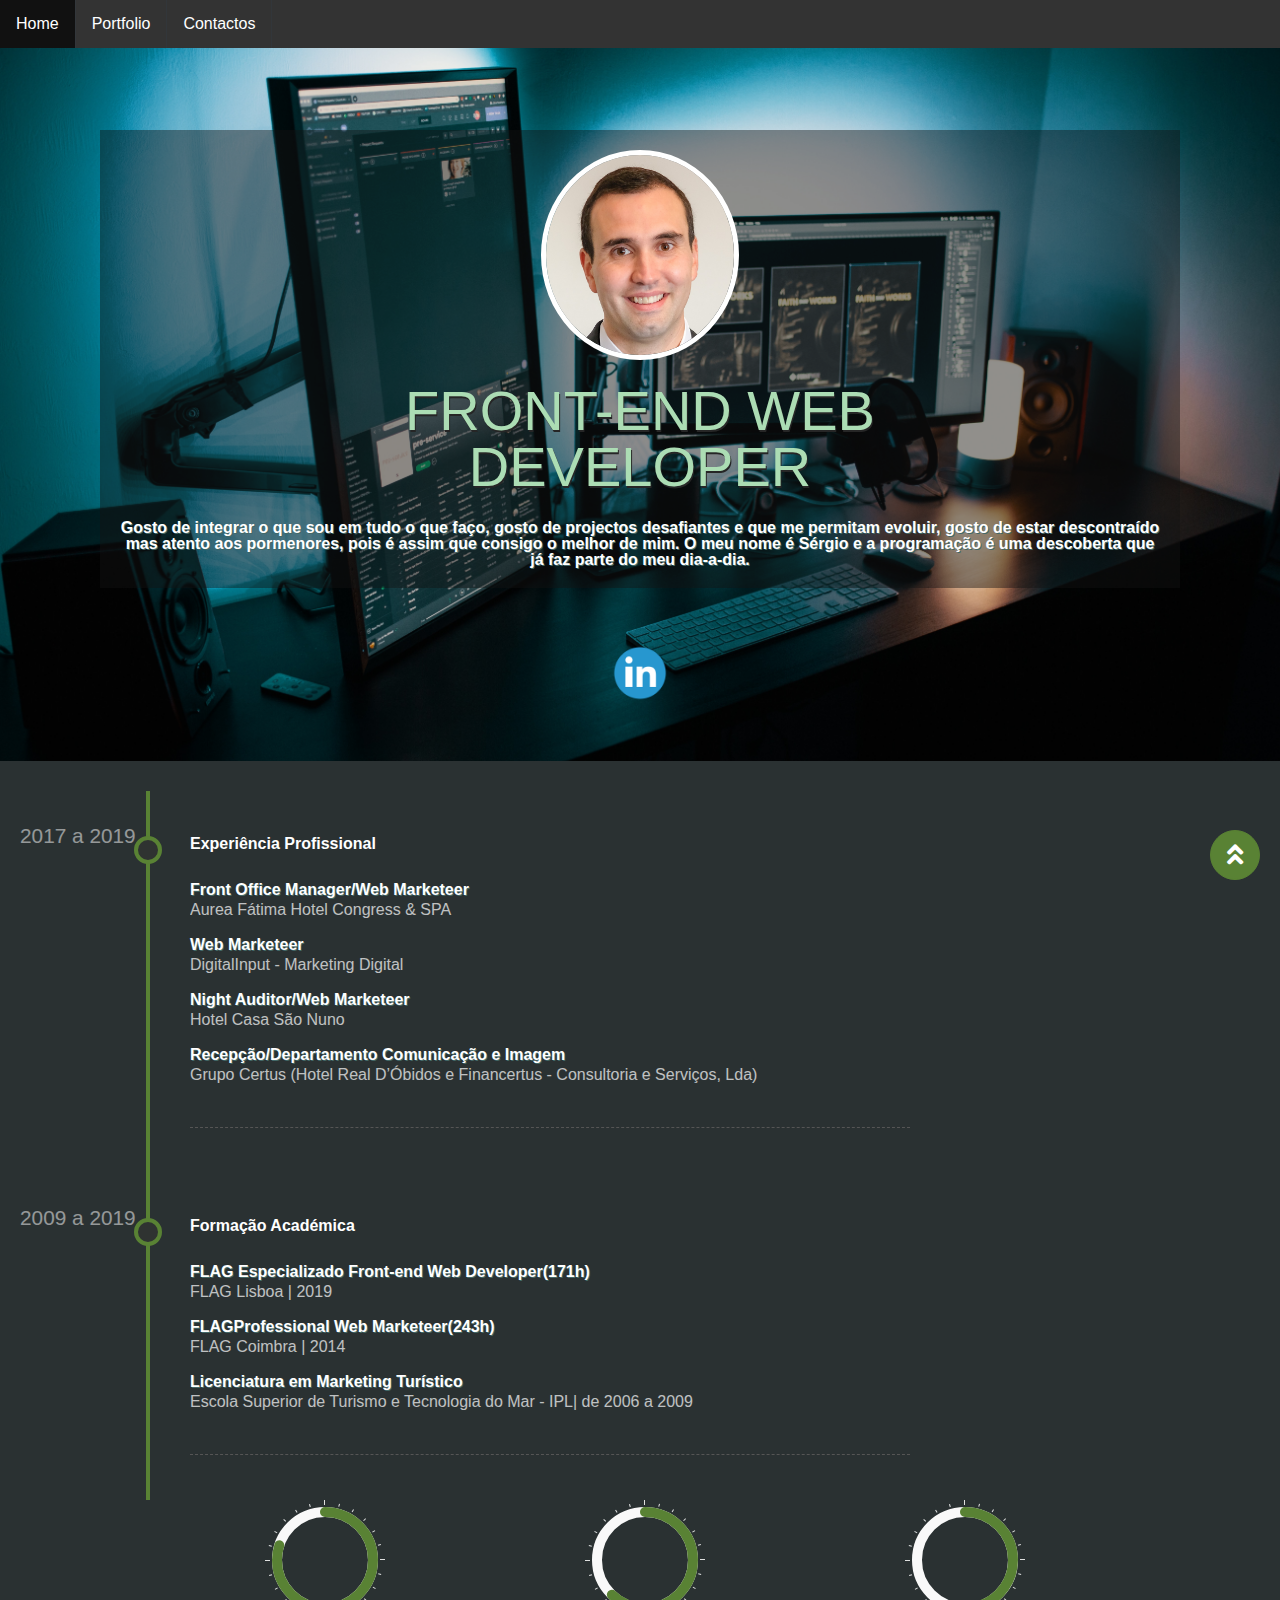
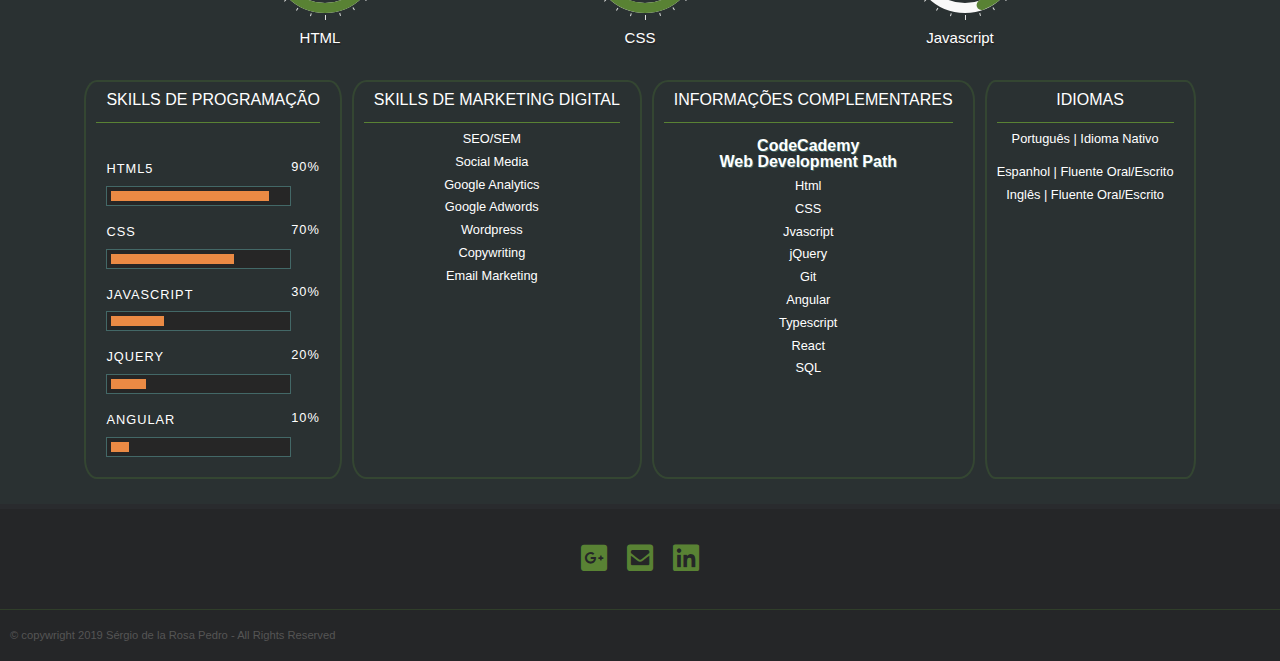
<file: index.html>
<!DOCTYPE html>
<html>
    <head>
        <title>Sérgio Pedro CV</title>
	    <meta charset="utf-8">
        <link rel="stylesheet" type="text/css" href="css/style.css">
        <link rel="stylesheet" href="https://use.fontawesome.com/releases/v5.8.1/css/all.css">
	    <meta name="description" content="O meu CV">
	    <meta name="keywords" content="cv, html,css, XML, JavaScript, front end, developer, programador, websites">
	    <meta name="author" content="Sérgio Pedro">
	    <meta http-equiv="refresh" content="500">
	    <meta name="viewport" content="width=device-width, initial-scale=1.0">
    </head>  
<body>

<!--|||||||||||||||||||| MAIN NAVIGATION MENU ||||||||||||||||||||-->

        <nav id="top">
            <ul class="mainmenu">
                <li class="active">
                    <a href="index.html">Home</a>
                </li>
                <li>
                    <a href="portfolio.html">Portfolio</a>
                </li>
                <li>
                    <a href="contactos.html">Contactos</a>
                </li>
            </ul>
        </nav>

<!--|||||||||||||||||||| INTRODUCTION WITH PROFILE PHOTO SECTION ||||||||||||||||||||-->

        <section class="intro">
            
                <div class="introtext">
                        <img class="photo" src="imagens/foto.jpg" alt="Foto de Perfil" height="200px"width=auto>
                    <h1>FRONT-END WEB<br/>DEVELOPER</h1>
                        <h3>Gosto de integrar o que sou em tudo o que faço, gosto de projectos desafiantes e que me permitam evoluir, gosto de estar descontraído mas atento aos pormenores, pois é assim que consigo o melhor de mim. O meu nome é Sérgio e a programação é uma descoberta que já faz parte do meu dia-a-dia.</h3> 
                </div>

                <div class="linkedin">
                    <a href="http://www.linkedin.com/in/sergio-de-la-rosa-pedro-70b95913" target="_blank"><img src="imagens/linkedin.png" alt="Linkedin" height="70px" width="auto"></a>
                </div>
        </section>

<!--|||||||||||||||||||| TIMELINE SECTION ||||||||||||||||||||-->

        <div class="timeline">
            <div class="timeline-body">
                <div class="timeline-item">
                    <p class="time">2017 a 2019</p>
                    <div class="exp-content">
                        <h2 class="exp-title">Experiência Profissional</h2>
                        <h3>Front Office Manager/Web Marketeer</h3>
                            <p>Aurea Fátima Hotel Congress & SPA</p>       
                        <h3>Web Marketeer</h3>
                            <p>DigitalInput - Marketing Digital</p> 
                        <h3>Night Auditor/Web Marketeer</h3>
                            <p>Hotel Casa São Nuno</p>        
                        <h3>Recepção/Departamento Comunicação e Imagem</h3>
                            <p>Grupo Certus (Hotel Real D’Óbidos e Financertus - Consultoria e Serviços, Lda)</p>
                    </div>
                </div>
            </div>
        </div>

        <div class="timeline">
            <div class="timeline-body">
                <div class="timeline-item">
                    <p class="time">2009 a 2019</p>
                    <div class="exp-content">
                        <h2 class="exp-title">Formação Académica</h2>
                        <h3>FLAG Especializado Front-end Web Developer(171h)</h3>
                            <p>FLAG Lisboa | 2019</p>       
                        <h3>FLAGProfessional Web Marketeer(243h)</h3>
                            <p>FLAG Coimbra | 2014</p> 
                        <h3>Licenciatura em Marketing Turístico</h3>
                            <p>Escola Superior de Turismo e Tecnologia do Mar - IPL| de 2006 a 2009</p>        
                    </div>
                </div>
            </div>
        </div>

<!--|||||||||||||||||||| PIE CHART SKILLS DE PROGRAMAÇÃO SECTION ||||||||||||||||||||-->

<div class="container">
    <div class="box">
        <div class="chart" data-percent="90"></div>
        <h1>HTML</h1>
    </div>
    <div class="box">
        <div class="chart" data-percent="70"></div>
        <h1>CSS</h1>
    </div>
    <div class="box">
        <div class="chart" data-percent="50"></div>
        <h1>Javascript</h1>
    </div>
</div>

<!--|||||||||||||||||||| SKILLS DE PROGRAMAÇÃO SECTION ||||||||||||||||||||-->

<section class="contentsection">
<div class="content">
        <div class="sectionTitle">
            <h2>Skills de Programação</h2>
        </div>
    <div class="center">
    <div class="skillbox">
            <p>HTML5</p>
            <p>90%</p>
        <div class="skill">
            <div class="level" style="width:90%;"></div>
        </div>
    </div>
    <div class="skillbox">
            <p>CSS</p>
            <p>70%</p>
        <div class="skill">
            <div class="level" style="width:70%;"></div>
        </div>
    </div>
    <div class="skillbox">
            <p>JavaScript</p>
            <p>30%</p>
        <div class="skill">
            <div class="level" style="width:30%;"></div>
        </div>
    </div>
    <div class="skillbox">
            <p>jQuery</p>
            <p>20%</p>
        <div class="skill">
            <div class="level"style="width:20%;"></div>
        </div>
    </div>
    <div class="skillbox">
        <p>Angular</p>
        <p>10%</p>
    <div class="skill">
        <div class="level" style="width:10%;"></div>
    </div>
</div>
</div>
</div>

<!--|||||||||||||||||||| SKILLS MARKETING DIGITAL SECTION ||||||||||||||||||||-->

        <div class="content"> 
            <div class="sectionTitle">
                <h2>Skills de Marketing Digital</h2>
            </div>
                    <p>SEO/SEM</p>
                    <p>Social Media</p>
                    <p>Google Analytics</p>
                    <p>Google Adwords</li>
                    <p>Wordpress</p>
                    <p>Copywriting</p>
                    <p>Email Marketing</p>
        </div>
        

<!--|||||||||||||||||||| INFORMAÇÕES COMPLEMENTARES SECTION ||||||||||||||||||||-->

            <div class="content">
             <div class="sectionTitle">
                <h2>Informações Complementares</h2>
            </div>
            
                <h3>CodeCademy <br/> Web Development Path</h3>
                    <p>Html</p> <p>CSS</p><p>Jvascript</p><p>jQuery</p> <p>Git</p> <p>Angular</p><p>Typescript</p> <p>React</p> <p>SQL</p>
            </div>

<!--|||||||||||||||||||| IDIOMAS SECTION ||||||||||||||||||||-->
            
    <div class="content">

        <div class="sectionTitle">
            <h2>Idiomas</h2>
        </div>
                <p>Português | Idioma Nativo<p>
                <p>Espanhol | Fluente Oral/Escrito</p>
                <p>Inglês | Fluente Oral/Escrito</p>
    </div>
</section>

<!--|||||||||||||||||||| WEBSITE'S FOOTER ||||||||||||||||||||-->      
    <button class="scroll-to-top" onclick="topFunction()" id="myBtn" title="Go to Top">
       <a href="#top"><i class="fas fa-angle-double-up"></i></a>
    </button>
        <footer>
            <ul class="footer1">
                <li class="footer2">
                    <a href="#"><i class="fab fa-google-plus-square"></i></a>
                </li>
                <li>
                    <a href="contactos.html" target="_blank"><i class="fas fa-envelope-square"></i></a>
                </li>
                <li class="footer2">
                    <a href="http://www.linkedin.com/in/sergio-de-la-rosa-pedro-70b95913"><i class="fab fa-linkedin"></i></a>
                </li>
            </ul>
        </footer>
        <div class="copywright">
     &copy; copywright 2019 Sérgio de la Rosa Pedro - All Rights Reserved
        </div>

<script src="https://code.jquery.com/jquery-3.4.1.js"></script>
<script src="jquery.easypiechart.js"></script>
<script src="main.js"></script>
    </body>
</html>
</file>
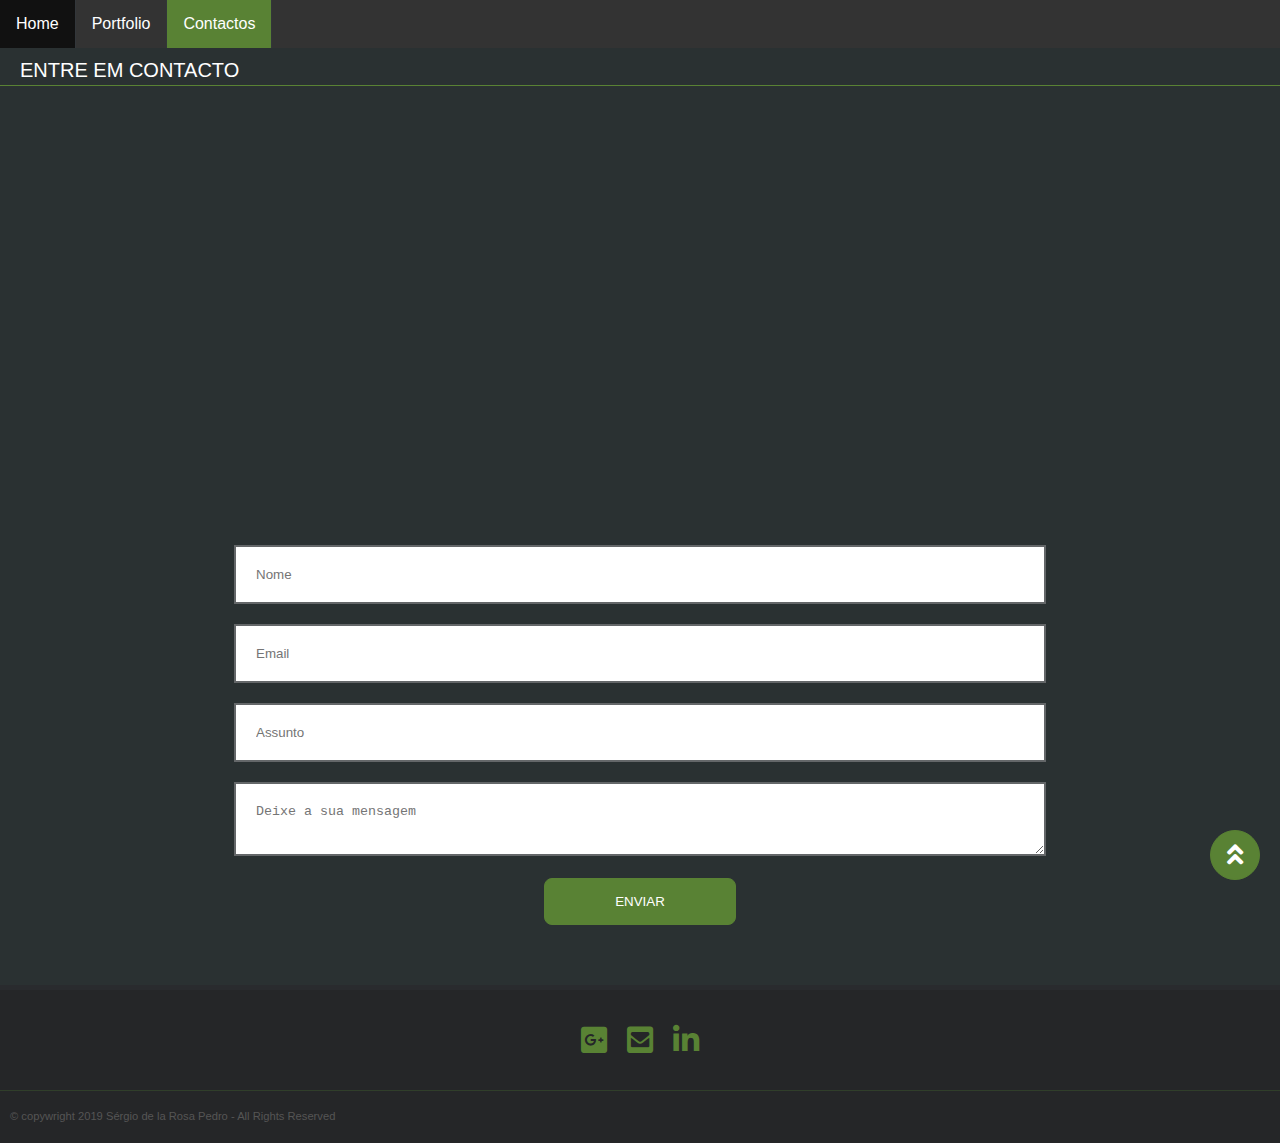
<file: contactos.html>
<!DOCTYPE html>
<html>
    <head>
        <title>Sérgio Pedro CV</title>
        <meta charset="utf-8">
        <link rel="stylesheet" type="text/css" href="css/style.css">
        <link rel="stylesheet" href="https://use.fontawesome.com/releases/v5.8.1/css/all.css">
        <meta name="description" content="O meu CV">
        <meta name="keywords" content="cv, html,css, XML, JavaScript, front end, developer, programador, websites">
        <meta name="author" content="Sérgio Pedro">
        <meta http-equiv="refresh" content="500">
        <meta name="viewport" content="width=device-width, initial-scale=1.0">
        <link rel="stylesheet" href="https://cdnjs.cloudflare.com/ajax/libs/font-awesome/4.7.0/css/font-awesome.min.css">
    </head>

<body>

<!--|||||||||||||||||||| MAVIGATION MAIN MENU ||||||||||||||||||||-->

     <nav>
            <ul class="mainmenu">
                <li>
                    <a href="index.html">Home</a>
                </li>
                <li>
                    <a href="portfolio.html">Portfolio</a>
                </li>
                <li class="active">
                    <a href="contactos.html">Contactos</a>
                </li>
            </ul>
        </nav>

<!--|||||||||||||||||||| TOP MAIN TITLE AREA ||||||||||||||||||||-->

    <div class="title">
        <h2>ENTRE EM CONTACTO</h2>
    </div>

<!--|||||||||||||||||||| GOOGLE MAP ||||||||||||||||||||-->

        <div class="gmap_canvas">
            <iframe width="1080" height="369" src="https://maps.google.com/maps?q=leiria&t=&z=13&ie=UTF8&iwloc=&output=embed" frameborder="0" scrolling="no" marginheight="0" marginwidth="0">
            </iframe>
        </div>

<!--|||||||||||||||||||| CONTACT FORM STARTS HERE ||||||||||||||||||||-->

    <form action="submit.php" action="/my-handling-form-page" target="_blank" method="post" enctype="multipart/form-data">
        
        <p class="nome">
            <input type="text" name="name" placeholder="Nome" required>
        </p>
        <p class="email">
            <input type="email" name="email" placeholder="Email" required>
        </p>
        <p class="assunto">
            <input type="text" name="assunto" placeholder="Assunto" required>
        </p>
        <p class="mensagem">
            <textarea name="mensagem" placeholder="Deixe a sua mensagem"></textarea>
        </p>
            <input class="send" type="submit" name="enviar" value="Enviar">
        </p>
    </form>

<!--|||||||||||||||||||| WEBSITE'S FOOTER ||||||||||||||||||||-->      
<button class="scroll-to-top" onclick="topFunction()" id="myBtn" title="Go to Top">
    <a href="#top"><i class="fas fa-angle-double-up"></i></a>
 </button>
     <footer>
         <ul class="footer1">
             <li class="footer2">
                 <a href="#"><i class="fab fa-google-plus-square"></i></a>
             </li>
             <li>
                 <a href="contactos.html" target="_blank"><i class="fas fa-envelope-square"></i></a>
             </li>
             <li class="footer2">
                 <a href="http://www.linkedin.com/in/sergio-de-la-rosa-pedro-70b95913"><i class="fab fa-linkedin"></i></a>
             </li>
         </ul>
     </footer>
     <div class="copywright">
  &copy; copywright 2019 Sérgio de la Rosa Pedro - All Rights Reserved
     </div>

<script src="main.js"></script>
</body>

</html>
</file>
<file: css/style.css>
/*///////////////////////////// \\\\\\\\\\\\\\\\\\\\\\\\\\\\\\
\\\\\\\\\\\\\\\\\\\\\\\\\\ COLORS ////////////////////////////
\\\\\\\\\\\\\\\\\\\\\\\\\\\\\\\ //////////////////////////////*/
/*///////////////////////////// \\\\\\\\\\\\\\\\\\\\\\\\\\\\\\
\\\\\\\\\\\\\\\\\\\\\\\\\\ TEXT STYLES ////////////////////////
\\\\\\\\\\\\\\\\\\\\\\\\\\\\\\\ //////////////////////////////*/
/* http://meyerweb.com/eric/tools/css/reset/ 
   v2.0 | 20110126
   License: none (public domain)
*/
html, body, div, span, applet, object, iframe,
h1, h2, h3, h4, h5, h6, p, blockquote, pre,
a, abbr, acronym, address, big, cite, code,
del, dfn, em, img, ins, kbd, q, s, samp,
small, strike, strong, sub, sup, tt, var,
b, u, i, center,
dl, dt, dd, ol, ul, li,
fieldset, form, label, legend,
table, caption, tbody, tfoot, thead, tr, th, td,
article, aside, canvas, details, embed,
figure, figcaption, footer, header, hgroup,
menu, nav, output, ruby, section, summary,
time, mark, audio, video {
  margin: 0;
  padding: 0;
  border: 0;
  font-size: 100%;
  font: inherit;
  vertical-align: baseline;
}

/* HTML5 display-role reset for older browsers */
article, aside, details, figcaption, figure,
footer, header, hgroup, menu, nav, section {
  display: block;
}

body {
  line-height: 1;
}

ol, ul {
  list-style: none;
}

blockquote, q {
  quotes: none;
}

blockquote:before, blockquote:after,
q:before, q:after {
  content: "";
  content: none;
}

table {
  border-collapse: collapse;
  border-spacing: 0;
}

/*--------------------------------------*/
/*---------- GENERAL STYLES -----------*/
/*-------------------------------------*/
html, body {
  margin: 0px;
  padding: 0px;
  font-family: Arial, Helvetica, sans-serif;
  background-color: #2a3132;
}

h1 {
  font-size: 3.5rem;
  margin-bottom: 10px;
  color: #acddb4;
  text-shadow: 1px 2px #262626;
}

h3 {
  font-weight: bold;
  color: #fff;
  text-shadow: 1px 1px #436867;
  padding-top: 15px;
  font-size: 1rem;
}

a {
  text-decoration: none;
}

p {
  font-size: 0.9rem;
  color: white;
}

/*---------- NAVIGATION CSS STARTS HERE -----------*/
ul.mainmenu {
  list-style-type: none;
  margin: 0;
  padding: 0;
  overflow: hidden;
  background-color: #333;
  position: fixed;
  top: 0;
  width: 100%;
  z-index: 9000;
}

nav li {
  float: left;
  border-right: 1px solid #32363a;
}

nav li a {
  display: block;
  color: white;
  text-align: center;
  padding: 16px 16px;
  text-decoration: none;
}

nav li a:hover {
  background-color: #111;
  height: 100%;
}

.active {
  background-color: #598234;
}

/*---------- CONTENT CSS STARTS HERE -----------*/
.intro {
  background-color: #041e20;
  text-align: center;
  padding: 130px 100px 50px;
  margin: 0px 0px 30px;
  border-color: rgba(70, 73, 75, 0.836);
  border-style: solid;
  color: #fff;
}

.intro {
  background-image: url("../imagens/computer-computer-keyboard-connection-1714208.jpg");
  background-size: cover;
  background-repeat: no-repeat;
  background-attachment: fixed;
  background-position: center;
}

.introtext {
  background-color: rgba(18, 18, 19, 0.438);
  padding: 20px;
}

.photo {
  border-radius: 100%;
  border-style: solid;
  border-color: #fff;
  border-width: 5px;
  margin-bottom: 20px;
}

.content {
  background-color: #2a3132;
  padding: 0px 20px 0px 10px;
  margin: 10px 5px 0px 5px;
  justify-content: center;
  max-width: 25%;
  text-align: center;
  border: 2px solid #53823442;
  border-radius: 5%;
}

.content p {
  color: #fff;
  font-size: 0.8rem;
  padding-top: 10px;
}

.sectionTitle {
  color: #fff;
  border-bottom: 1px solid #598234;
  height: 30px;
  padding: 10px 0px 0px 10px;
  font-size: 1rem;
  text-transform: uppercase;
  text-align: center;
}

.contentsection {
  display: flex;
  margin: 25px auto;
  text-align: center;
  height: auto;
  flex-wrap: wrap;
  max-width: 100%;
  justify-content: center;
}

.linkedin {
  padding-top: 50px;
}

/*------------------------------------------------*/
/*---------- TIMELINE CSS STARTS HERE -----------*/
/*----------------------------------------------*/
.exp-content p {
  font-size: 1rem;
  color: white;
  font-weight: 300;
  line-height: 1.5;
  opacity: 0.7;
}

.timeline {
  max-width: 900px;
  margin: 0 0 0 50px;
}
.timeline .timeline-body {
  position: relative;
  margin-left: 100px;
  border-radius: 0 8px 8px 0;
  padding: 5px 0;
}
.timeline .timeline-body:after {
  content: "";
  width: 4px;
  height: 100%;
  background-color: #598234;
  position: absolute;
  left: -4px;
  top: 0;
}
.timeline .timeline-body .timeline-item {
  position: relative;
}
.timeline .timeline-body .timeline-item:after {
  content: "";
  width: 20px;
  height: 20px;
  border-radius: 50%;
  border: 4px solid #598234;
  background-color: #2f3331;
  position: absolute;
  left: -16px;
  top: 0px;
  z-index: 9;
}
.timeline .timeline-body .timeline-item .time {
  position: absolute;
  font-weight: 500;
  left: -130px;
  top: -10px;
  opacity: 0.5;
  font-size: 1.3rem;
  color: white;
}
.timeline .timeline-body .timeline-item .exp-content {
  margin: 40px;
  padding-bottom: 40px;
  border-bottom: 1px dashed #555;
}
.timeline .timeline-body .timeline-item .exp-content .exp-title {
  font-weight: 700;
  margin-bottom: 15px;
  color: white;
}

/*--------------------- SCROLL TO TOP BUTTON --------------------*/
.scroll-to-top {
  position: fixed;
  bottom: 20px;
  right: 20px;
  font-size: 26px;
  height: 50px;
  width: 50px;
  color: black;
  background-color: #598234;
  border: 1px solid #598234;
  border-radius: 50%;
  outline: none;
  transition-duration: 0.2s;
  transition-timing-function: ease-in-out;
  transition-property: background-color, color;
  z-index: 99;
}

.scroll-to-top i {
  color: white;
}

.scroll-to-top:hover, .scroll-to-top:focus {
  background-color: #000;
  color: #fff;
  border: 1px solid #000;
}

/*---------- FOOTER CSS STARTS HERE -----------*/
footer {
  background-color: #252628;
  width: 100%;
  margin: 10px 0px 0px 0px;
  border-top: 5px solid #32363a57;
}

.footer1 {
  display: flex;
  flex-direction: row;
  justify-content: center;
  align-items: center;
  margin: 0;
  padding: 0;
  background-color: #252628;
  height: 100px;
  width: 100%;
  font-size: 30px;
  color: #598234;
  list-style-type: none;
}

.footer2 a {
  text-decoration: none;
  width: 100%;
  padding: 0 20px;
}

i {
  color: #598234;
}

.copywright {
  width: auto;
  background-color: #252628;
  color: #555;
  font-size: 0.7rem;
  padding: 20px 0 20px 10px;
  text-align: left;
  border-top: 1px solid #53823442;
  overflow: hidden;
}

/*---------- PORTFOLIO CSS STARTS HERE -----------*/
.grid {
  display: grid;
  width: 70%;
  height: 585px;
  grid-template: 1fr 1fr 1fr/1fr 1fr 1fr;
  grid-column-gap: 10px;
  justify-items: center;
  justify-content: center;
  margin: auto;
}

.box1 {
  background-image: url("../imagens/cat2.jpg");
  background-repeat: no-repeat;
  width: 100%;
  justify-items: center;
  margin: 10px 0px;
}

/*---------- PROGRAMING SKILLS CSS -----------*/
.center {
  padding: 20px 0px 0px 10px;
}

.skillbox {
  box-sizing: border-box;
  width: 100%;
  margin: 20px 0;
}

.skillbox p {
  color: #fff;
  text-transform: uppercase;
  margin: 0 0 10px;
  padding: 0;
  letter-spacing: 1px;
  text-align: left;
  font-size: 0.8rem;
}

.skillbox p:nth-child(2) {
  float: right;
  position: relative;
  top: -25px;
}

.skill {
  background: #262626;
  padding: 4px;
  box-sizing: border-box;
  border: 1px solid #436867;
  overflow: auto;
}

.level {
  background-color: #eb8a44;
  width: 100%;
  height: 10px;
  float: left;
}

/*------------------------------------------------------------*/
/*-------- PERCENTAGE PIE CHART CSS STARTS HERE -------------*/
/*----------------------------------------------------------*/
.container h1 {
  text-align: center;
  margin: 0 auto;
  font-size: 15px;
  margin-top: 20px;
  color: white;
}

.container {
  display: flex;
  flex-direction: row;
  width: 100%;
  margin: 0 auto;
  justify-content: center;
  z-index: 1000;
}

.container .box {
  width: 25%;
  align-self: flex-start;
}

.container .box .chart {
  position: relative;
  text-align: center;
  width: 110px;
  height: 110px;
  margin: 0 auto;
  font-size: 30px;
}

.container .box canvas {
  position: absolute;
  top: 0;
  left: 0;
}

/*----------------------------------------------------------------*/
/*----------------------- MEDIA QUERIES -------------------------*/
/*--------------------------------------------------------------*/
/*\\\\\\\\\\\\\\\\\\\\ MEDIA QUERIE 600px //////////////////////*/
@media screen and (max-width: 600px) {
  nav li {
    clear: left;
    width: 100%;
    text-align: center;
  }

  nav li a {
    display: block;
    color: white;
    text-align: center;
    padding: 16px 16px;
    text-decoration: none;
  }

  section.intro {
    padding: 200px 0px 0px 0px;
    margin: 0px;
    width: 100%;
  }

  .content {
    padding: 10px 10px;
    max-width: 100%;
  }

  .contentsection {
    flex-direction: column;
    align-content: center;
  }

  footer {
    width: 100%;
    margin: 0;
  }

  h1 {
    font-size: 30px;
  }
}
/*\\\\\\\\\\\\\\\\\\\\ MEDIA QUERIE 600px a 900px //////////////////////*/
@media screen and (max-width: 966px) {
  h1 {
    font-size: 30px;
  }

  section.intro {
    padding: 100px 0px 0px 0px;
    margin: 0px;
    width: 100%;
  }
}
/* \\\\\\\\\\\\\\\\\\\\ MAIN TITLE AREA ////////////////////*/
.title {
  width: 100%;
  overflow: hidden;
  height: auto;
  color: #fff;
  padding: 10px 0 5px 0;
  margin: 50px 0px 30px 0px;
  text-align: left;
  font-size: 20px;
  border-bottom: 1px solid #598234;
}

.title h2 {
  padding-left: 20px;
}

/* \\\\\\\\\\\\\\\\\\\\ GOOGLE MAP AREA ////////////////////*/
.gmap_canvas {
  display: flex;
  justify-content: center;
  width: 100%;
  height: auto;
  margin: 0px;
  overflow: hidden;
  background: none !important;
}

/* \\\\\\\\\\\\\\\\\\\\ CONTACT FORM AREA ////////////////////*/
form {
  font-size: 16px;
  padding: 20px 0px;
  text-align: center;
  width: 100%;
  margin: 30px 0px;
}

input, textarea {
  width: 60%;
  height: auto;
  margin: 10px;
  padding: 20px;
  border: 2px solid rgba(70, 73, 75, 0.836);
}

input:focus {
  border: 1px solid #598234;
  background-color: #cbe7b234;
  color: #fff;
  outline: none;
  overflow: hidden;
}

textarea:focus {
  border: 1px solid #598234;
  background-color: #cbe7b234;
  color: #fff;
  outline: none;
  overflow: hidden;
}

.formreset {
  width: 100px;
  height: auto;
  border: 1px solid rgba(70, 73, 75, 0.836);
  background-color: rgba(70, 73, 75, 0.836);
  color: #fff;
  padding: 5px 0px;
}

.send {
  border: 1px solid #598234;
  background-color: #598234;
  color: #fff;
  width: 15%;
  height: auto;
  text-transform: uppercase;
  border-radius: 8px;
  padding: 15px;
}

.send:hover {
  background-color: black;
  border: 1px solid black;
  cursor: pointer;
}

/*# sourceMappingURL=style.css.map */
</file>
